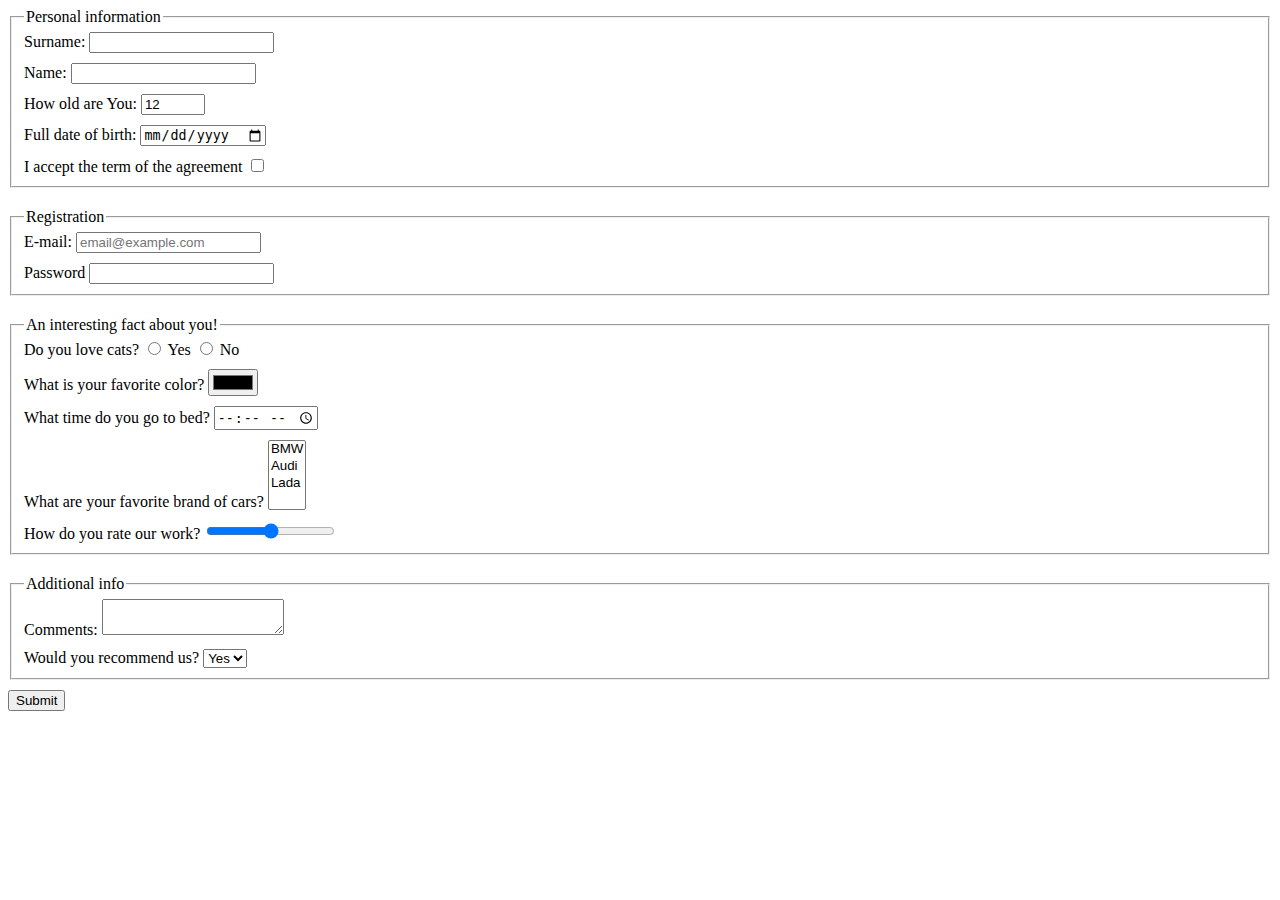
<file: index.html>
<!doctype html><html lang="en"><head><meta charset="UTF-8"><meta name="viewport" content="width=device-width, user-scalable=no, initial-scale=1.0, maximum-scale=1.0, minimum-scale=1.0"><meta http-equiv="X-UA-Compatible" content="ie=edge"><title>HTML Form</title><link rel="stylesheet" href="style.17c39093.css"></head><body> <script type="text/javascript" src="main.e97352c4.js"></script> <form action="https://mate-academy-form-lesson.herokuapp.com/create-application" method="post" class="form"> <fieldset class="fieldset"> <legend>Personal information</legend> <label class="label"> Surname: <input type="text" name="Surname" autocomplete="off"> </label> <label class="label"> Name: <input type="text" name="Name" autocomplete="off"> </label> <label class="label"> How old are You: <input type="number" name="Age" value="12" min="1" max="100"> </label> <label class="label"> Full date of birth: <input type="date" name="DateOfBirth"> </label> <label class="label"> I accept the term of the agreement <input type="checkbox" name="Terms"> </label> </fieldset> <fieldset class="fieldset"> <legend>Registration</legend> <label class="label"> E-mail: <input type="email" name="Email" placeholder="email@example.com"> </label> <label class="label"> Password <input type="password" name="Password" required minlength="5" maxlength="20"> </label> </fieldset> <fieldset class="fieldset"> <legend>An interesting fact about you!</legend> <label class="label"> Do you love cats? <label class="radio"> <input type="radio" name="Catlover" value="Yes"> Yes </label> <label class="radio"> <input type="radio" name="Catlover" value="No"> No </label> </label> <label class="label"> What is your favorite color? <input type="color" name="Color"> </label> <label class="label"> What time do you go to bed? <input type="time" name="BedTime"> </label> <label class="label"> What are your favorite brand of cars? <select name="CarBrand" multiple> <option value="BMW">BMW</option> <option value="AUDI">Audi</option> <option value="Lada">Lada</option> </select>  </label> <label class="label"> How do you rate our work? <input type="range" name="WorkRate"> </label> </fieldset> <fieldset class="fieldset"> <legend>Additional info</legend> <label class="label"> Comments: <textarea name="Comment"></textarea> </label> <label class="label"> Would you recommend us? <select name="Recommendation"> <option value="yes">Yes</option> <option value="yes">No</option> </select> </label> </fieldset> <label class="label"> <button type="submit">Submit</button> </label> </form> </body></html>
</file>
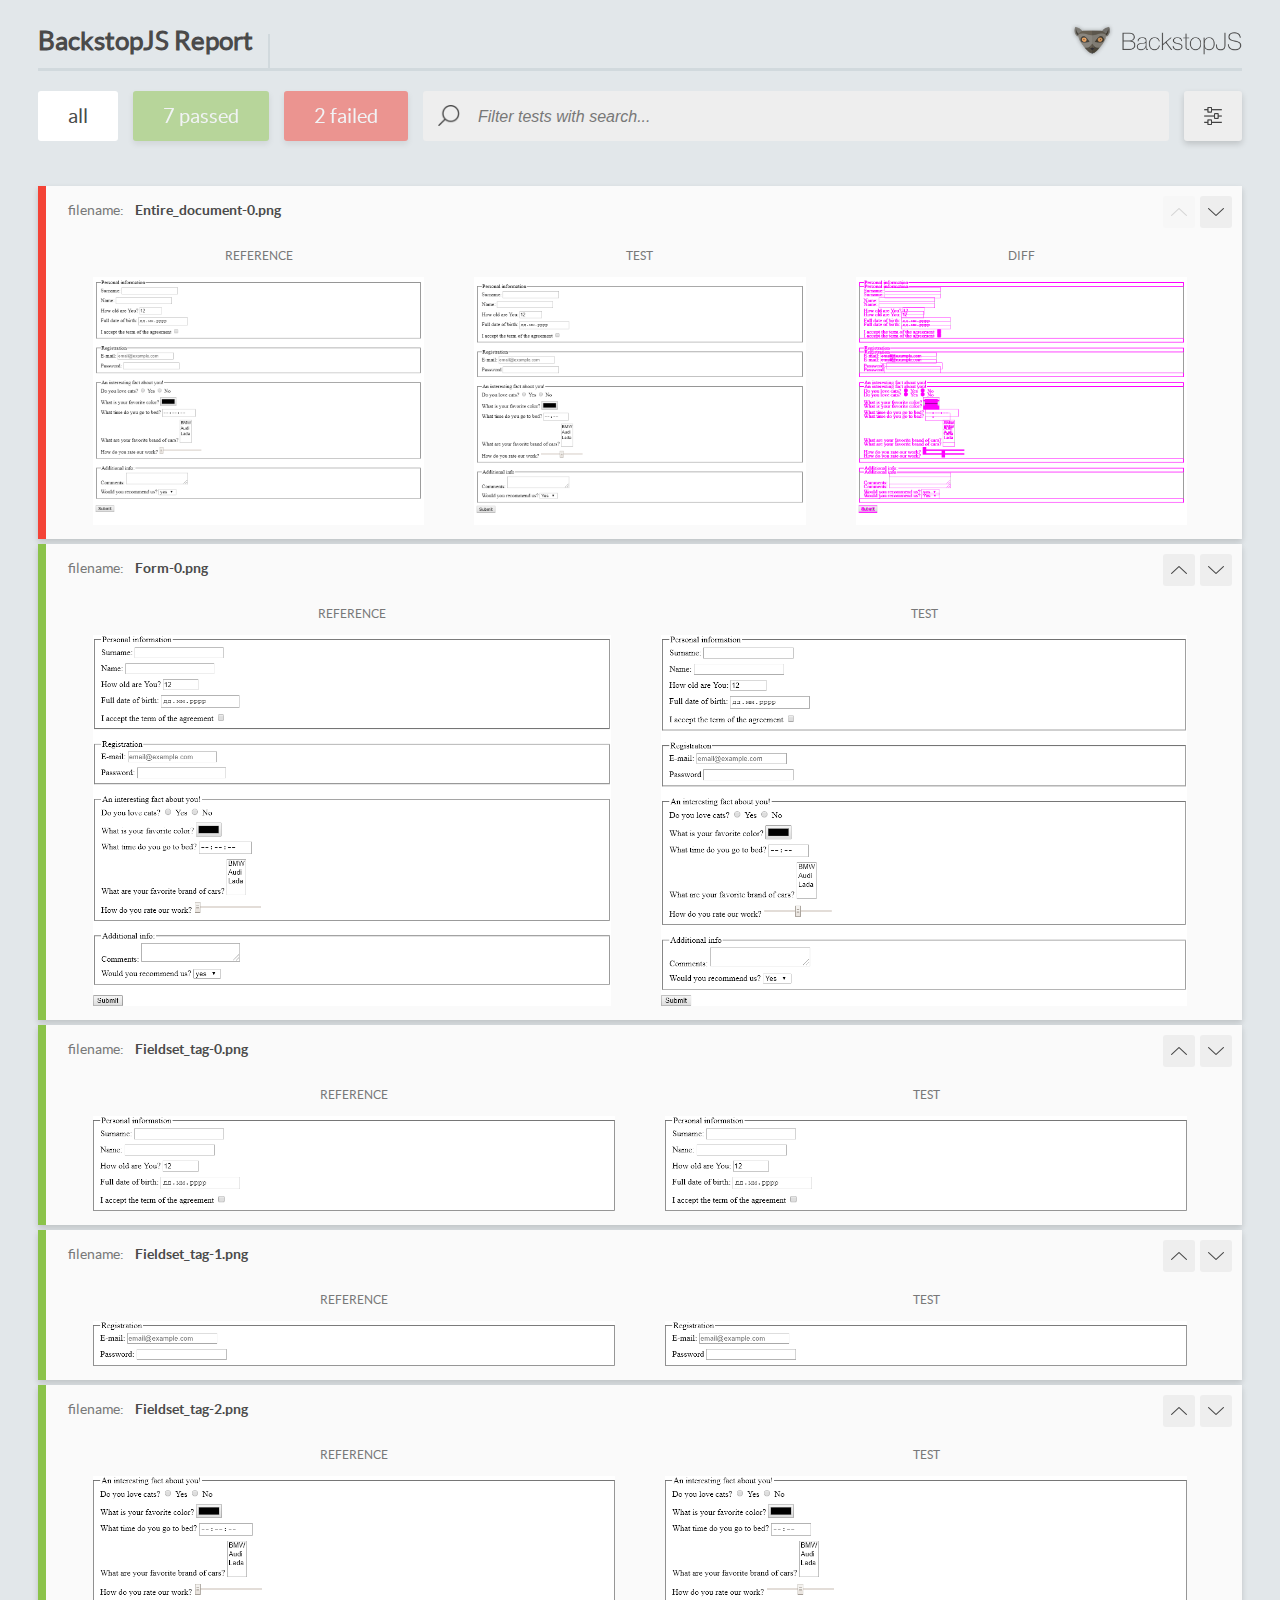
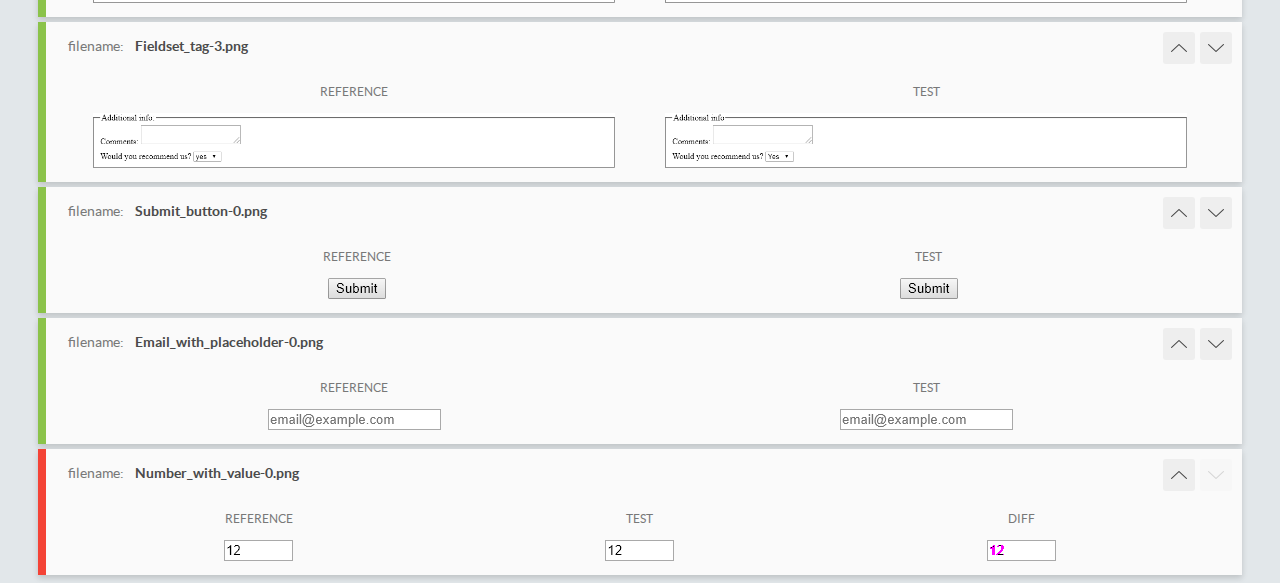
<file: report/html_report/index.html>
<!DOCTYPE html>
<html>
  <head>
    <meta charset="utf-8">
    <title>BackstopJS Report</title>

    <style>
      @font-face {
          font-family: 'latoregular';
          src: url('./assets/fonts/lato-regular-webfont.woff2') format('woff2'),
              url('./assets/fonts/lato-regular-webfont.woff') format('woff');
          font-weight: 400;
          font-style: normal;
      }
      @font-face {
          font-family: 'latobold';
          src: url('./assets/fonts/lato-bold-webfont.woff2') format('woff2'),
              url('./assets/fonts/lato-bold-webfont.woff') format('woff');
          font-weight: 700;
          font-style: normal;
      }

      .ReactModal__Body--open {
          overflow: hidden;
      }
      .ReactModal__Body--open .header {
        display: none;
      }

    </style>
  </head>
  <body style="background-color: #E2E7EA">
    <div id="root">

    </div>
    <script type="text/javascript">
      function report (report) { // eslint-disable-line no-unused-vars
        window.tests = report;
      }
    </script>
    <script type="text/javascript" src="config.js"></script>
    <script type="text/javascript" src="index_bundle.js"></script>
  </body>
</html>
</file>
<file: style.17c39093.css>
.label{display:block;margin-top:10px}.label:nth-child(2){margin-top:0}.fieldset{margin-top:20px}.form fieldset:first-of-type{margin-top:0}
/*# sourceMappingURL=style.17c39093.css.map */
</file>
